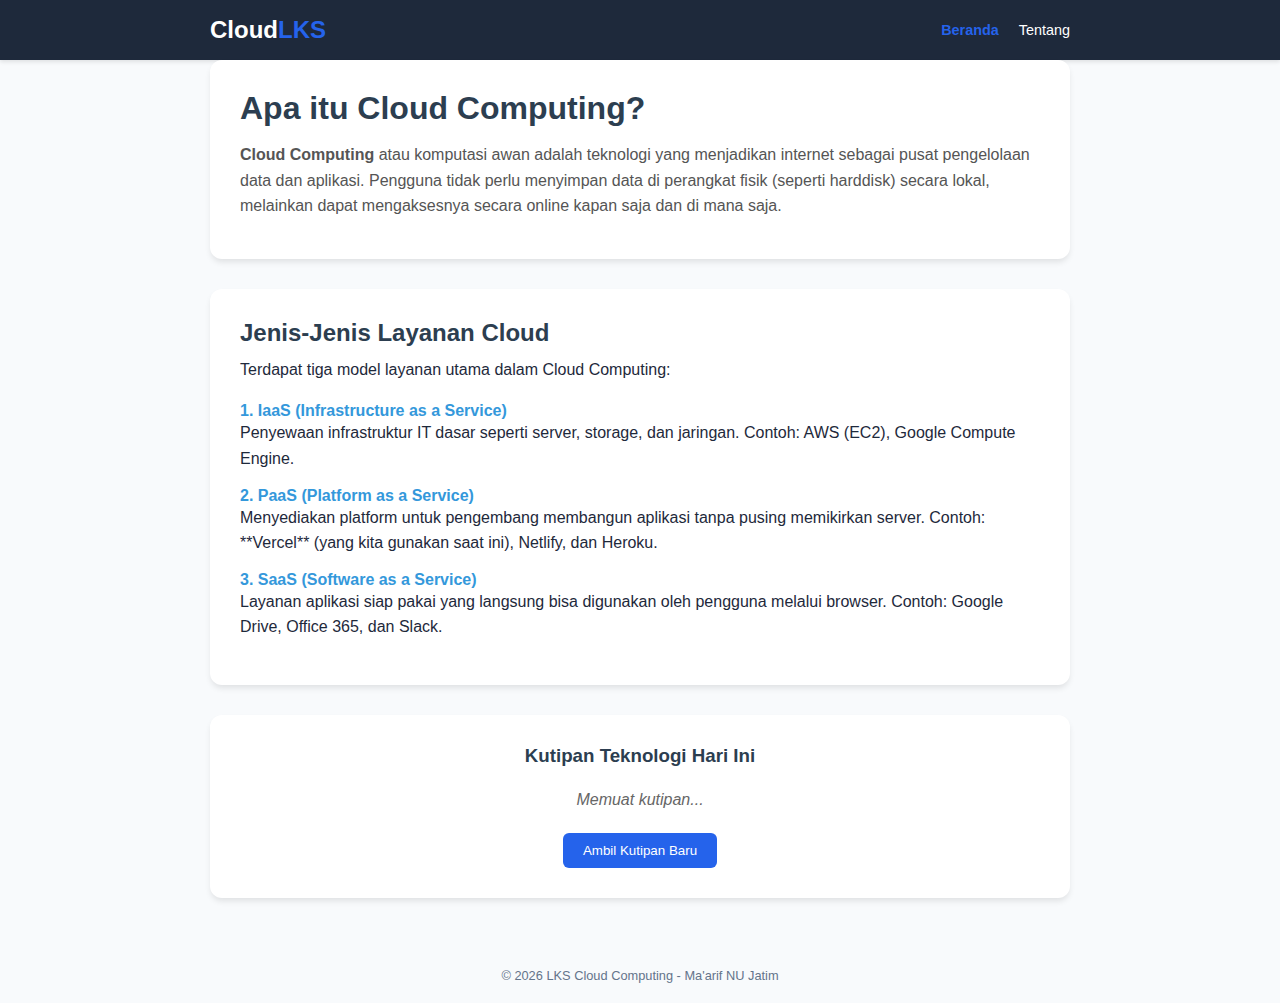
<file: index.html>
<!DOCTYPE html>
<html lang="id">
<head>
    <meta charset="UTF-8">
    <meta name="viewport" content="width=device-width, initial-scale=1.0">
    <title>LKS Cloud 2026 - Beranda</title>
    <link rel="stylesheet" href="style.css">
</head>
<body>
    <header>
        <nav class="navbar">
            <div class="container">
                <a href="index.html" class="logo">Cloud<span>LKS</span></a>
                <ul class="nav-links">
                    <li><a href="index.html" class="active">Beranda</a></li>
                    <li><a href="about.html">Tentang</a></li>
                </ul>
            </div>
        </nav>
    </header>

    <main class="container">
        <section class="card" style="text-align: left;">
            <h1>Apa itu Cloud Computing?</h1>
            <p style="margin-top: 15px; color: #555;">
                <strong>Cloud Computing</strong> atau komputasi awan adalah teknologi yang menjadikan internet sebagai pusat pengelolaan data dan aplikasi. Pengguna tidak perlu menyimpan data di perangkat fisik (seperti harddisk) secara lokal, melainkan dapat mengaksesnya secara online kapan saja dan di mana saja.
            </p>
        </section>

        <section class="card" style="text-align: left;">
            <h2>Jenis-Jenis Layanan Cloud</h2>
            <p>Terdapat tiga model layanan utama dalam Cloud Computing:</p>
            
            <div style="margin-top: 20px;">
                <div style="margin-bottom: 15px;">
                    <strong style="color: #3498db;">1. IaaS (Infrastructure as a Service)</strong>
                    <p>Penyewaan infrastruktur IT dasar seperti server, storage, dan jaringan. Contoh: AWS (EC2), Google Compute Engine.</p>
                </div>

                <div style="margin-bottom: 15px;">
                    <strong style="color: #3498db;">2. PaaS (Platform as a Service)</strong>
                    <p>Menyediakan platform untuk pengembang membangun aplikasi tanpa pusing memikirkan server. Contoh: **Vercel** (yang kita gunakan saat ini), Netlify, dan Heroku.</p>
                </div>

                <div style="margin-bottom: 15px;">
                    <strong style="color: #3498db;">3. SaaS (Software as a Service)</strong>
                    <p>Layanan aplikasi siap pakai yang langsung bisa digunakan oleh pengguna melalui browser. Contoh: Google Drive, Office 365, dan Slack.</p>
                </div>
            </div>
        </section>

        <section class="card">
            <h3>Kutipan Teknologi Hari Ini</h3>
            <div id="quote-box" style="margin: 20px 0; font-style: italic; color: #666;">
                <p id="quote">Memuat kutipan...</p>
                <h4 id="author"></h4>
            </div>
            <button onclick="getQuote()" class="btn">Ambil Kutipan Baru</button>
        </section>
    </main>

    <footer>
        <p>&copy; 2026 LKS Cloud Computing - Ma'arif NU Jatim</p>
    </footer>

    <script>
        // Log untuk poin penilaian Logging (5 Poin)
        console.log("Aplikasi Cloud LKS Berhasil Dimuat");

        function getQuote() {
            console.log("Proses: Mengambil kutipan dari API...");
            fetch('https://api.quotable.io/random')
                .then(response => response.json())
                .then(data => {
                    document.getElementById('quote').innerText = `"${data.content}"`;
                    document.getElementById('author').innerText = `- ${data.author}`;
                    console.log("Berhasil: Data kutipan diperbarui");
                });
        }
        window.onload = getQuote;
    </script>
</body>
</html>
</file>
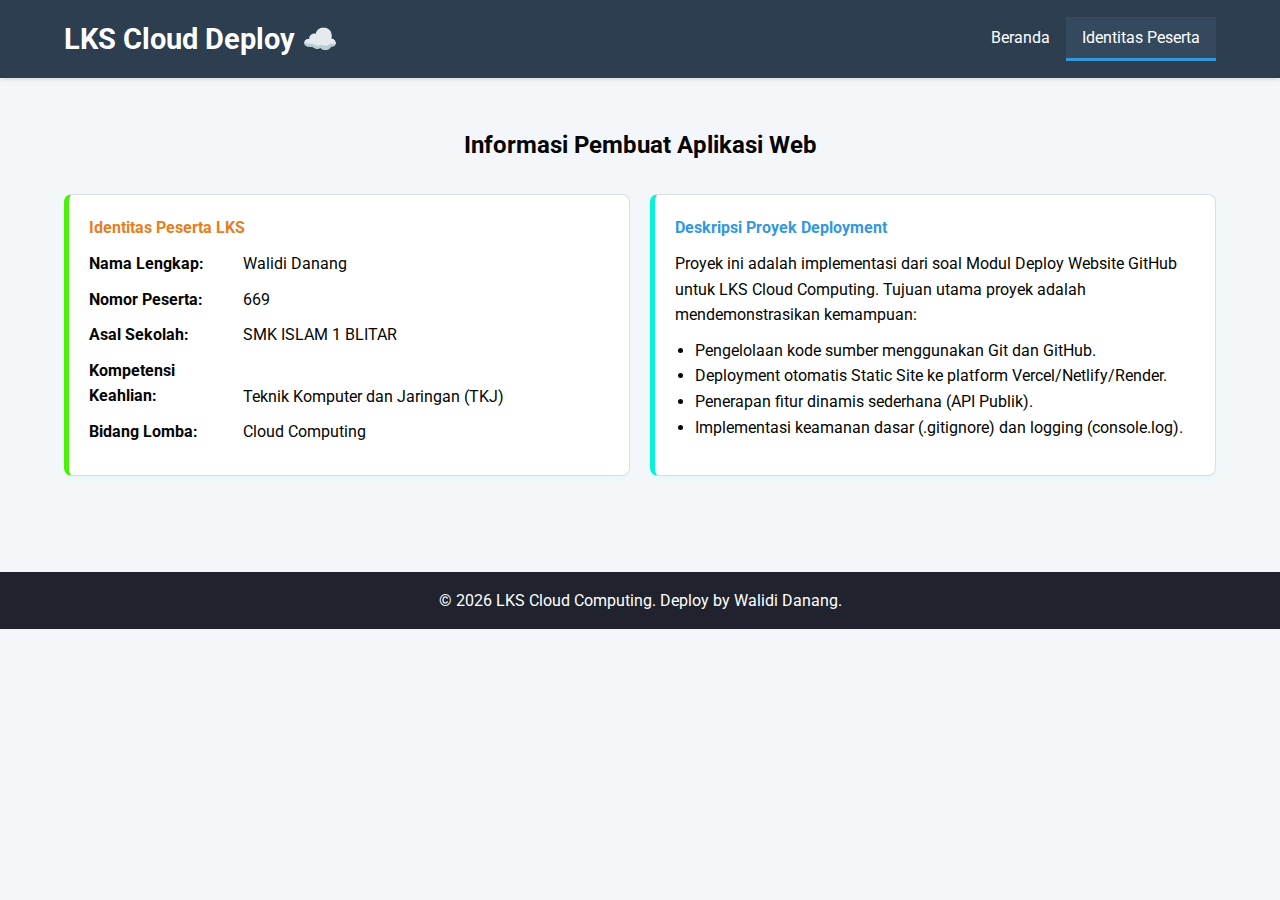
<file: about.html>
<!DOCTYPE html>
<html lang="id">
<head>
    <meta charset="UTF-8">
    <meta name="viewport" content="width=device-width, initial-scale=1.0">
    <title>Identitas Peserta | LKS Cloud Computing 2026</title>
    <link rel="stylesheet" href="css/style.css">
    <link rel="icon" href="data:image/svg+xml,<svg xmlns='http://www.w3.org/2000/svg' viewBox='0 0 100 100'><text y='.9em' font-size='90'>🎓</text></svg>">
</head>
<body>

    <header>
        <div class="container">
            <h1>LKS Cloud Deploy ☁️</h1>
            <nav>
                <ul>
                    <li><a href="index.html">Beranda</a></li>
                    <li><a href="about.html" class="active">Identitas Peserta</a></li>
                </ul>
            </nav>
        </div>
    </header>

    <main>
        <section class="content-section about-section">
            <div class="container">
                <h2 style="text-align: center;">Informasi Pembuat Aplikasi Web</h2>

                <div class="card-grid" style="margin-top: 30px;">
                    <div class="card profile-card">
                        <h4 style="color: #e67e22;">Identitas Peserta LKS</h4>
                        
                        <p><strong>Nama Lengkap:</strong> Walidi Danang</p>
                        <p><strong>Nomor Peserta:</strong> 669</p>
                        <p><strong>Asal Sekolah:</strong> SMK ISLAM 1 BLITAR</p>
                        <p><strong>Kompetensi Keahlian:</strong> Teknik Komputer dan Jaringan (TKJ)</p>
                        <p><strong>Bidang Lomba:</strong> Cloud Computing</p>
                    </div>

                    <div class="card project-desc">
                        <h4 style="color: #3498db;">Deskripsi Proyek Deployment</h4>
                        <p>
                            Proyek ini adalah implementasi dari soal Modul Deploy Website GitHub untuk LKS Cloud Computing. Tujuan utama proyek adalah mendemonstrasikan kemampuan:
                        </p>
                        <ul>
                            <li>Pengelolaan kode sumber menggunakan Git dan GitHub.</li>
                            <li>Deployment otomatis Static Site ke platform Vercel/Netlify/Render.</li>
                            <li>Penerapan fitur dinamis sederhana (API Publik).</li>
                            <li>Implementasi keamanan dasar (.gitignore) dan logging (console.log).</li>
                        </ul>
                    </div>
                </div>
            </div>
        </section>
    </main>

    <footer>
        <div class="container">
            <p>&copy; 2026 LKS Cloud Computing. Deploy by Walidi Danang.</p>
        </div>
    </footer>

    <script>
       
        console.log("Halaman Tentang Peserta LKS Cloud Dimuat (about.html).");
    </script>
</body>
</html>
</file>
<file: style.css>
:root {
    --primary: #2563eb;
    --dark: #1e293b;
    --light: #f8fafc;
}

* { margin: 0; padding: 0; box-sizing: border-box; }
body { font-family: 'Inter', sans-serif; background: var(--light); color: var(--dark); }
.container { max-width: 900px; margin: 0 auto; padding: 0 20px; }

/* Navbar */
.navbar { background: var(--dark); color: white; padding: 1rem 0; box-shadow: 0 2px 4px rgba(0,0,0,0.1); }
.navbar .container { display: flex; justify-content: space-between; align-items: center; }
.logo { font-size: 1.5rem; font-weight: bold; color: white; text-decoration: none; }
.logo span { color: var(--primary); }
.nav-links { list-style: none; display: flex; gap: 20px; }
.nav-links a { color: white; text-decoration: none; font-size: 0.9rem; transition: 0.3s; }
.nav-links a.active { color: var(--primary); font-weight: bold; }

/* Content */
.hero { text-align: center; padding: 50px 0; }
.card { background: white; padding: 30px; border-radius: 12px; box-shadow: 0 4px 6px -1px rgba(0,0,0,0.1); text-align: center; margin-bottom: 30px; }
hr { margin: 15px 0; border: 0; border-top: 1px solid #e2e8f0; }

#api-content { min-height: 80px; margin-bottom: 20px; font-style: italic; color: #475569; }
.btn { background: var(--primary); color: white; border: none; padding: 10px 20px; border-radius: 6px; cursor: pointer; transition: 0.3s; }
.btn:hover { background: #1d4ed8; }

.info p { margin: 10px 0; font-size: 1.1rem; }
footer { text-align: center; padding: 20px; font-size: 0.8rem; color: #64748b; margin-top: 50px; }

/* Responsif */
@media (max-width: 600px) {
    .navbar .container { flex-direction: column; gap: 10px; }
}

/* Update style untuk teks agar lebih rapi */
.card h1, .card h2, .card h3 {
    color: #2c3e50;
    margin-bottom: 10px;
}
.card p {
    line-height: 1.6;
    margin-bottom: 10px;
}
</file>
<file: css/style.css>
@import url('https://fonts.googleapis.com/css2?family=Roboto:wght@300;400;700&display=swap');


* {
    margin: 0px;
    padding: 0px;
    box-sizing: border-box;
}

body {
    font-family: 'Roboto', sans-serif;
    line-height: 1.6;
    background-color: #f4f7fa; 
    color: #050505;
}

.container {
    width: 90%;
    max-width: 1200px;
    margin: 0 auto;
}

/* Header dan Navigasi */
header {
    background-color: #2c3e50; 
    color: white;
    padding: 1rem 0;
    box-shadow: 0 2px 4px rgba(0, 0, 0, 0.1);
}

header h1 {
    font-size: 1.8rem;
    margin-right: 20px;
}

header .container {
    display: flex;
    justify-content: space-between;
    align-items: center;
}

header nav ul {
    list-style: none;
    display: flex;
}

header nav ul li a {
    color: white;
    text-decoration: none;
    padding: 0.5rem 1rem;
    display: block;
    transition: background-color 0.3s;
    border-bottom: 3px solid transparent; 
}

header nav ul li a:hover,
header nav ul li a.active {
    background-color: #34495e;
    border-bottom: 3px solid #3498db; 
}

/* Bagian Hero */
.hero {
    background: #ecf0f1;
    padding: 4rem 0;
    text-align: center;
    margin-bottom: 2rem;
}

.hero h2 {
    font-size: 2.5rem;
    color: #3498db;
    margin-bottom: 0.5rem;
}

.hero .description {
    max-width: 700px;
    margin: 1rem auto 2rem;
    font-size: 1.1rem;
}

.button {
    display: inline-block;
    background-color: #3498db;
    color: white;
    padding: 0.75rem 1.5rem;
    text-decoration: none;
    border-radius: 5px;
    transition: background-color 0.3s;
}

.button:hover {
    background-color: #2980b9;
}

/* Konten Section */
.content-section {
    padding: 2rem 0;
}

.content-section h3,
.api-section h3 {
    text-align: center;
    color: #2c3e50;
    margin-bottom: 1.5rem;
    border-bottom: 2px solid #bdc3c7;
    padding-bottom: 0.5rem;
}

.card-grid {
    display: flex;
    flex-wrap: wrap;
    gap: 20px;
    justify-content: center;
}

.card {
    background-color: white;
    border: 1px solid #ddd;
    border-radius: 8px;
    padding: 20px;
    flex: 1 1 300px; 
    box-shadow: 0 4px 6px rgba(3, 243, 231, 0.05);
}

.card h4 {
    color: #3498db;
    margin-bottom: 10px;
}


.api-section {
    background-color: #ecf0f1;
    padding: 2rem 0;
    margin-top: 2rem;
    text-align: center;
}

.api-result {
    background-color: white;
    padding: 15px;
    border-left: 5px solid #e67e22; 
    display: inline-block;
    text-align: left;
    margin-top: 15px;
    border-radius: 4px;
}

/* Footer */
footer {
    background-color: #20222e;
    color: white;
    text-align: center;
    padding: 1rem 0;
    margin-top: 3rem;
}


@media (max-width: 600px) {
    header .container {
        flex-direction: column;
    }
    header nav ul {
        margin-top: 10px;
    }
    header nav ul li a {
        padding: 0.5rem 0.75rem;
    }
    .hero h2 {
        font-size: 2rem;
    }
    .card-grid {
        flex-direction: column;
    }
}


.about-section {
    padding: 3rem 0;
}

.profile-card {
    border-left: 5px solid #49f007; 
}

.project-desc {
    border-left: 5px solid #07f0dc; 
}

.profile-card p, .project-desc ul {
    margin: 10px 0;
}

.project-desc ul {
    list-style-type: disc;
    padding-left: 20px;
}

.profile-card strong {
    display: inline-block;
    width: 150px; 
}
</file>
